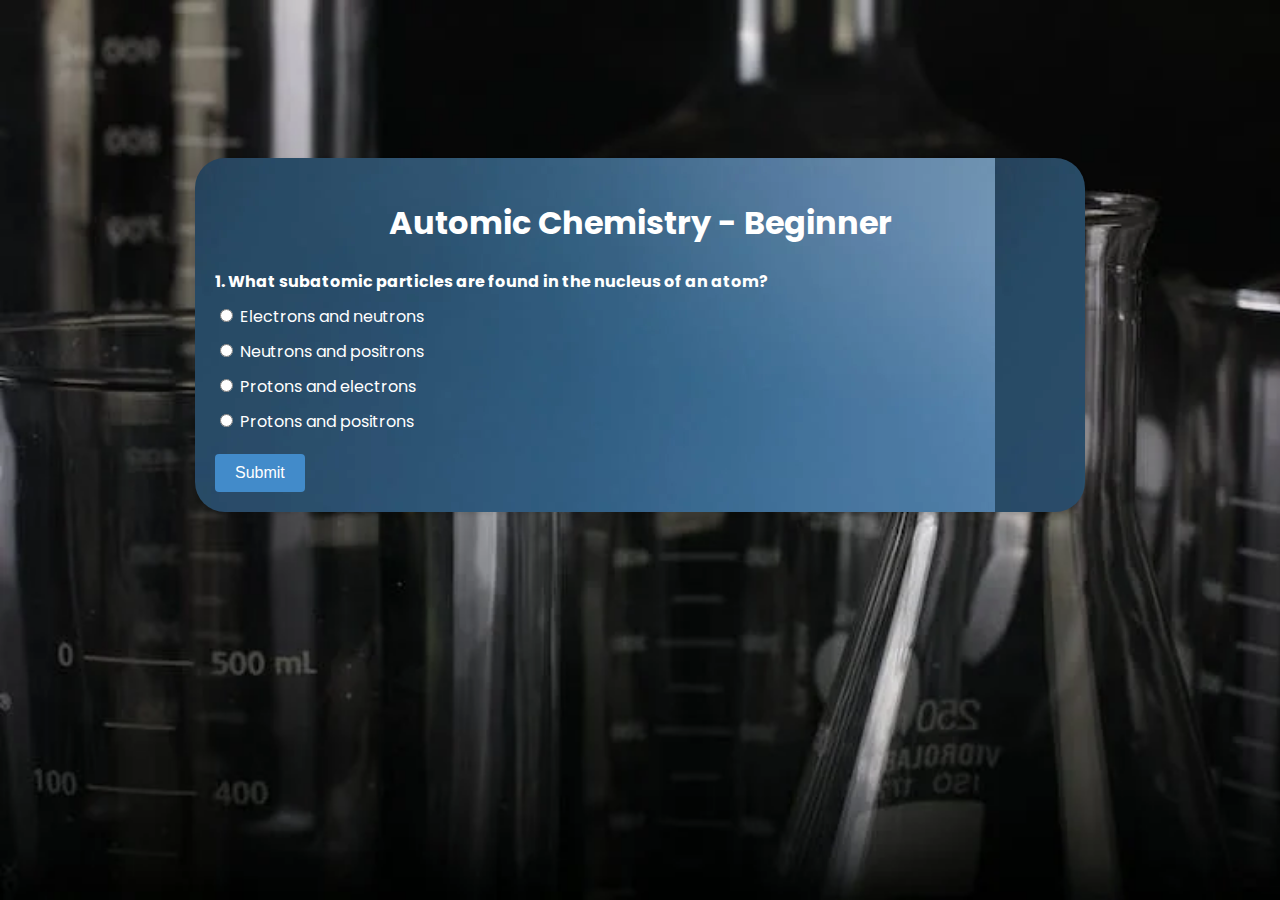
<file: automic_chemistry1.html>
<!DOCTYPE html>
<html>
<head>
  <title>Automic Chemistry Beginner</title>
  <style>
    @import url('https://fonts.googleapis.com/css2?family=Poppins:wght@400;500;700&display=swap');

    body {
      font-family: 'Poppins', sans-serif;
      display: flex;
      justify-content: center;
      background-repeat: no-repeat;
      background-size:cover;
      background-attachment: fixed;
    }

    .container {
      width: 850px;
      padding: 20px;
      margin-top: 150px;
      background-color: #fff;
      box-shadow: 0 2px 4px rgba(0, 0, 0, 0.1);
      border-radius: 30px;
      color: #ffffff;
    }

    h1 {
      text-align: center;
    }

    .question {
      font-weight: bold;
      margin-bottom: 10px;
    }

    .options {
       margin-bottom: 20px;
    }

    .option {
        display: block;
        margin-bottom: 10px;
    }

    .button {
        display: inline-block;
        padding: 10px 20px;
        background-color: #428bca;
        color: #fff;
        border: none;
        cursor: pointer;
        font-size: 16px;
        border-radius: 4px;
        transition: background-color 0.3s;
        margin-right: 10px;
    }

    .button:hover {
        background-color: #3071a9;
    }

    .result {
        text-align: center;
        margin-top: 20px;
        font-weight: bold;
    }

    .hide{
        display: none;
    } 
  </style>
</head>
<body style="background-image: url(quizbg.jpeg);">
  <div class="container" style="background-image: url(bgche.jpeg);">
    <h1>Automic Chemistry - Beginner</h1>
    <div id="physics"></div>
    <div id="result" class="result"></div>
    <button id="submit" class="button">Submit</button>
    <button id="retry" class="button hide">Retry</button>
    <button id="showAnswer" class="button hide">Show Answer</button>
  </div>
  <script>
    const quizData = [
    {
      question: ' 1. What subatomic particles are found in the nucleus of an atom? ' ,
      options:  [ ' Protons and electrons'  , ' Electrons and neutrons ', ' Protons and positrons ', ' Neutrons and positrons ' ] ,
      answer:  ' Electrons and neutrons ' ,
    },

{
      question:  ' 2. What is the charge of a proton? ',
      options:  [ ' Positive ' ,  ' Negative ' ,  ' Neutral ' ,  ' Neutral ' ] ,
      answer: ' Positive ',
    } ,

{
      question:  ' 3. Which subatomic particle has a mass of approximately 1 atomic mass unit (amu)? ' ,
      options:  [ ' Proton ' ,  ' Electron ' ,  ' Neutron ' ,  ' Positron ' ],
      answer:  ' Proton ' ,
    } ,

{
      question:  ' 4. Where are electrons located in an atom? ' ,
      options:  [ ' Nucleus ' , ' Electron cloud or shell ' ,  ' Proton orbit ' , ' Neutron region ' ] ,
      answer:  ' Electron cloud or shell ' ,
    } ,

{
      question:  ' 5. What is the charge of an electron? ' ,
      options:  [ ' Positive ' , ' Negative ' , ' Neutral ' , ' Variable ' ] ,
      answer:  ' Negative ' ,
    } ,

{
      question:  ' 6. The atomic number of an element is equal to the number of: ' ,
      options:  [ ' Protons ' ,  ' Electrons ' ,  ' Neutrons ' , ' Protons and neutrons combined ' ] ,
      answer:  ' Protons ' ,
    } ,

{
      question:  ' 7. What is the mass number of an atom? ' ,
      options:  [ ' Number of protons ' ,  ' Number of electrons ' ,  ' Sum of protons and neutrons ' , ' Difference between protons and electrons ' ] ,
      answer:  ' Sum of protons and neutrons ' ,
    } ,

{
      question:  ' 8. Isotopes of an element have the same number of: ' ,
      options:  [ ' Protons ' ,  ' Electrons ' ,  ' Neutrons ' , ' Both a and b ' ] ,
      answer:  'Protons ' ,
    } ,

{
      question:  ' 9. What is the maximum number of electrons in the first energy level (shell) of an atom? ' ,
      options:  [ ' 2 ' ,  ' 8 ' ,  ' 18 ' , ' 32 ' ] ,
      answer:  ' 2 ' ,
    } ,

{
      question:  ' 10. The chemical behavior of an atom is determined primarily by the: ' ,
      options:  [ ' Protons ' ,  ' Electrons ' ,  ' Neutrons ' , ' Nucleons ' ] ,
      answer:  ' Electrons ' ,
    } ,

    /*
    {
      question: '',
      options: ['', '', '', ''],
      answer: '',
    },*/
    
];

const quizContainer = document.getElementById('physics');
const resultContainer = document.getElementById('result');
const submitButton = document.getElementById('submit');
const retryButton = document.getElementById('retry');
const showAnswerButton = document.getElementById('showAnswer');

let currentQuestion = 0;
let score = 0;
let incorrectAnswers = [];

function shuffleArray(array) {
  for (let i = array.length - 1; i > 0; i--) {
    const j = Math.floor(Math.random() * (i + 1));
    [array[i], array[j]] = [array[j], array[i]];
  }
}

function displayQuestion() {
  const questionData = quizData[currentQuestion];

  const questionElement = document.createElement('div');
  questionElement.className = 'question';
  questionElement.innerHTML = questionData.question;

  const optionsElement = document.createElement('div');
  optionsElement.className = 'options';

  const shuffledOptions = [...questionData.options];
  shuffleArray(shuffledOptions);

  for (let i = 0; i < shuffledOptions.length; i++) {
    const option = document.createElement('label');
    option.className = 'option';

    const radio = document.createElement('input');
    radio.type = 'radio';
    radio.name = 'quiz';
    radio.value = shuffledOptions[i];

    const optionText = document.createTextNode(shuffledOptions[i]);

    option.appendChild(radio);
    option.appendChild(optionText);
    optionsElement.appendChild(option);
  }

  quizContainer.innerHTML = '';
  quizContainer.appendChild(questionElement);
  quizContainer.appendChild(optionsElement);
}

function checkAnswer() {
  const selectedOption = document.querySelector('input[name="quiz"]:checked');
  if (selectedOption) {
    const answer = selectedOption.value;
    if (answer === quizData[currentQuestion].answer) {
      score++;
    } else {
      incorrectAnswers.push({
        question: quizData[currentQuestion].question,
        incorrectAnswer: answer,
        correctAnswer: quizData[currentQuestion].answer,
      });
    }
    currentQuestion++;
    selectedOption.checked = false;
    if (currentQuestion < quizData.length) {
      displayQuestion();
    } else {
      displayResult();
    }
  }
}

function displayResult() {
  quizContainer.style.display = 'none';
  submitButton.style.display = 'none';
  retryButton.style.display = 'inline-block';
  showAnswerButton.style.display = 'inline-block';
  resultContainer.innerHTML = `You scored ${score} out of ${quizData.length}!`;
}

function retryQuiz() {
  currentQuestion = 0;
  score = 0;
  incorrectAnswers = [];
  quizContainer.style.display = 'block';
  submitButton.style.display = 'inline-block';
  retryButton.style.display = 'none';
  showAnswerButton.style.display = 'none';
  resultContainer.innerHTML = '';
  displayQuestion();
}

function showAnswer() {
  quizContainer.style.display = 'none';
  submitButton.style.display = 'none';
  retryButton.style.display = 'inline-block';
  showAnswerButton.style.display = 'none';

  let incorrectAnswersHtml = '';
  for (let i = 0; i < incorrectAnswers.length; i++) {
    incorrectAnswersHtml += `
      <p>
        <strong>Question:</strong> ${incorrectAnswers[i].question}<br>
        <strong>Your Answer:</strong> ${incorrectAnswers[i].incorrectAnswer}<br>
        <strong>Correct Answer:</strong> ${incorrectAnswers[i].correctAnswer}
      </p>
    `;
  }

  resultContainer.innerHTML = `
    <p>You scored ${score} out of ${quizData.length}!</p>
    <p>Incorrect Answers:</p>
    ${incorrectAnswersHtml}
  `;
}

submitButton.addEventListener('click', checkAnswer);
retryButton.addEventListener('click', retryQuiz);
showAnswerButton.addEventListener('click', showAnswer);

displayQuestion();
  </script>
</body>
</html>
</file>
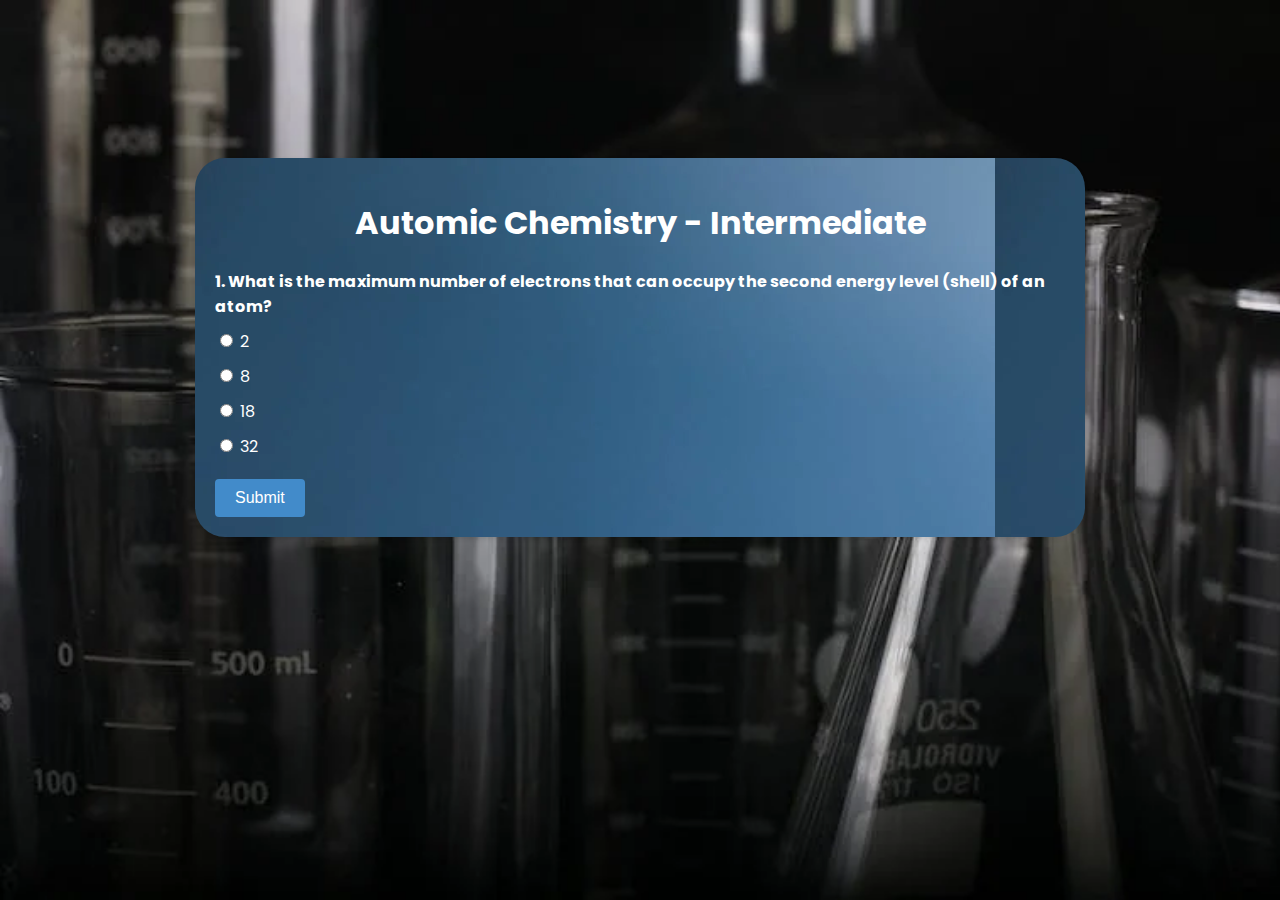
<file: automic_chemistry2.html>
<!DOCTYPE html>
<html>
<head>
  <title>Automic Chemistry Intermediate</title>
  <style>
    @import url('https://fonts.googleapis.com/css2?family=Poppins:wght@400;500;700&display=swap');

    body {
      font-family: 'Poppins', sans-serif;
      display: flex;
      justify-content: center;
      background-repeat: no-repeat;
      background-size:cover;
      background-attachment: fixed;
    }

    .container {
      width: 850px;
      padding: 20px;
      margin-top: 150px;
      background-color: #fff;
      box-shadow: 0 2px 4px rgba(0, 0, 0, 0.1);
      border-radius: 30px;
      color: #ffffff;
    }

    h1 {
      text-align: center;
    }

    .question {
      font-weight: bold;
      margin-bottom: 10px;
    }

    .options {
       margin-bottom: 20px;
    }

    .option {
        display: block;
        margin-bottom: 10px;
    }

    .button {
        display: inline-block;
        padding: 10px 20px;
        background-color: #428bca;
        color: #fff;
        border: none;
        cursor: pointer;
        font-size: 16px;
        border-radius: 4px;
        transition: background-color 0.3s;
        margin-right: 10px;
    }

    .button:hover {
        background-color: #3071a9;
    }

    .result {
        text-align: center;
        margin-top: 20px;
        font-weight: bold;
    }

    .hide{
        display: none;
    } 
  </style>
</head>
<body style="background-image: url(quizbg.jpeg);">
  <div class="container" style="background-image: url(bgche.jpeg);">
    <h1>Automic Chemistry - Intermediate</h1>
    <div id="physics"></div>
    <div id="result" class="result"></div>
    <button id="submit" class="button">Submit</button>
    <button id="retry" class="button hide">Retry</button>
    <button id="showAnswer" class="button hide">Show Answer</button>
  </div>
  <script>
    const quizData = [
    {
      question:  ' 1. What is the maximum number of electrons that can occupy the second energy level (shell) of an atom? ' ,
      options:  [ ' 2 ' ,  ' 8 ' ,  ' 18 ' , ' 32 ' ] ,
      answer:  ' 8 ' ,
    } ,

{
      question:  ' 2. What is the term for atoms of the same element with a different number of neutrons? ' ,
      options:  [ ' Isomers ' ,  ' Isotopes ' ,  ' Allotropes ' , ' Isotones ' ] ,
      answer:  ' Isotopes ' ,
    } ,

{
      question:  ' 3. Which of the following elements has the highest electronegativity? ' ,
      options:  [ ' Sodium (Na) ' ,  ' Fluorine (F) ' ,  ' Carbon (C) ' , ' Aluminum (Al) ' ] ,
      answer:  ' Fluorine (F) ' ,
    } ,

{
      question:  ' 4. What is the purpose of the Pauli Exclusion Principle? ' ,
      options:  [ ' Defines the energy levels of electrons ' ,  ' Describes the behavior of electrons in a magnetic field ' ,  ' States that no two electrons in an atom can have the same set of quantum numbers ' , ' Explains the emission of photons during electron transitions ' ] ,
      answer:  ' States that no two electrons in an atom can have the same set of quantum numbers ' ,
    } ,

{
      question:  ' 5. What is the relationship between wavelength and frequency in electromagnetic waves? ' ,
      options:  [ ' Inversely proportional ' ,  ' Directly proportional ' ,  ' No relationship ' , ' Exponential relationship ' ] ,
      answer:  ' Inversely proportional ' ,
    } ,

{
      question:  ' 6. Which subatomic particle is responsible for the chemical properties of an element? ' ,
      options:  [ ' Proton ' ,  ' Electron ' ,  ' Neutron ' , ' Positron ' ] ,
      answer:  ' Electron ' ,
    } ,

{
      question:  ' 7.  What is the quantum number that describes the orientation of an orbital in space? ' ,
      options:  [ ' Principal quantum number (n) ' ,  ' Azimuthal quantum number (l) ' ,  ' Magnetic quantum number (ml) ' , ' Spin quantum number (ms) ' ] ,
      answer:  ' Magnetic quantum number (ml) ' ,
    } ,

{
      question:  ' 8. Which element has the electron configuration 1s² 2s² 2p⁶ 3s² 3p⁶ 4s¹ ' ,
      options:  [ ' Carbon (C) ' ,  ' Oxygen (O) ' ,  ' Sodium (Na) ' , ' Chlorine (Cl) ' ] ,
      answer:  ' Sodium (Na) ' ,
    } ,

{
      question:  ' 9. What is the term for the energy required to remove an electron from an atom in its gaseous state? ' ,
      options:  [ ' Ionization energy ' ,  ' Electron affinity ' ,  ' Electronegativity ' , ' Atomic radius ' ] ,
      answer:  ' Ionization energy ' ,
    } ,

{
      question:  ' 10. In the periodic table, elements in the same group have: ' ,
      options:  [ ' Similar atomic masses ' ,  ' Similar chemical properties ' ,  ' The same number of protons ' , ' The same number of neutrons ' ] ,
      answer:  ' Similar chemical properties ' ,
    } ,

    /*
    {
      question: '',
      options: ['', '', '', ''],
      answer: '',
    },*/
    
];

const quizContainer = document.getElementById('physics');
const resultContainer = document.getElementById('result');
const submitButton = document.getElementById('submit');
const retryButton = document.getElementById('retry');
const showAnswerButton = document.getElementById('showAnswer');

let currentQuestion = 0;
let score = 0;
let incorrectAnswers = [];

function shuffleArray(array) {
  for (let i = array.length - 1; i > 0; i--) {
    const j = Math.floor(Math.random() * (i + 1));
    [array[i], array[j]] = [array[j], array[i]];
  }
}

function displayQuestion() {
  const questionData = quizData[currentQuestion];

  const questionElement = document.createElement('div');
  questionElement.className = 'question';
  questionElement.innerHTML = questionData.question;

  const optionsElement = document.createElement('div');
  optionsElement.className = 'options';

  const shuffledOptions = [...questionData.options];
  shuffleArray(shuffledOptions);

  for (let i = 0; i < shuffledOptions.length; i++) {
    const option = document.createElement('label');
    option.className = 'option';

    const radio = document.createElement('input');
    radio.type = 'radio';
    radio.name = 'quiz';
    radio.value = shuffledOptions[i];

    const optionText = document.createTextNode(shuffledOptions[i]);

    option.appendChild(radio);
    option.appendChild(optionText);
    optionsElement.appendChild(option);
  }

  quizContainer.innerHTML = '';
  quizContainer.appendChild(questionElement);
  quizContainer.appendChild(optionsElement);
}

function checkAnswer() {
  const selectedOption = document.querySelector('input[name="quiz"]:checked');
  if (selectedOption) {
    const answer = selectedOption.value;
    if (answer === quizData[currentQuestion].answer) {
      score++;
    } else {
      incorrectAnswers.push({
        question: quizData[currentQuestion].question,
        incorrectAnswer: answer,
        correctAnswer: quizData[currentQuestion].answer,
      });
    }
    currentQuestion++;
    selectedOption.checked = false;
    if (currentQuestion < quizData.length) {
      displayQuestion();
    } else {
      displayResult();
    }
  }
}

function displayResult() {
  quizContainer.style.display = 'none';
  submitButton.style.display = 'none';
  retryButton.style.display = 'inline-block';
  showAnswerButton.style.display = 'inline-block';
  resultContainer.innerHTML = `You scored ${score} out of ${quizData.length}!`;
}

function retryQuiz() {
  currentQuestion = 0;
  score = 0;
  incorrectAnswers = [];
  quizContainer.style.display = 'block';
  submitButton.style.display = 'inline-block';
  retryButton.style.display = 'none';
  showAnswerButton.style.display = 'none';
  resultContainer.innerHTML = '';
  displayQuestion();
}

function showAnswer() {
  quizContainer.style.display = 'none';
  submitButton.style.display = 'none';
  retryButton.style.display = 'inline-block';
  showAnswerButton.style.display = 'none';

  let incorrectAnswersHtml = '';
  for (let i = 0; i < incorrectAnswers.length; i++) {
    incorrectAnswersHtml += `
      <p>
        <strong>Question:</strong> ${incorrectAnswers[i].question}<br>
        <strong>Your Answer:</strong> ${incorrectAnswers[i].incorrectAnswer}<br>
        <strong>Correct Answer:</strong> ${incorrectAnswers[i].correctAnswer}
      </p>
    `;
  }

  resultContainer.innerHTML = `
    <p>You scored ${score} out of ${quizData.length}!</p>
    <p>Incorrect Answers:</p>
    ${incorrectAnswersHtml}
  `;
}

submitButton.addEventListener('click', checkAnswer);
retryButton.addEventListener('click', retryQuiz);
showAnswerButton.addEventListener('click', showAnswer);

displayQuestion();
  </script>
</body>
</html>
</file>
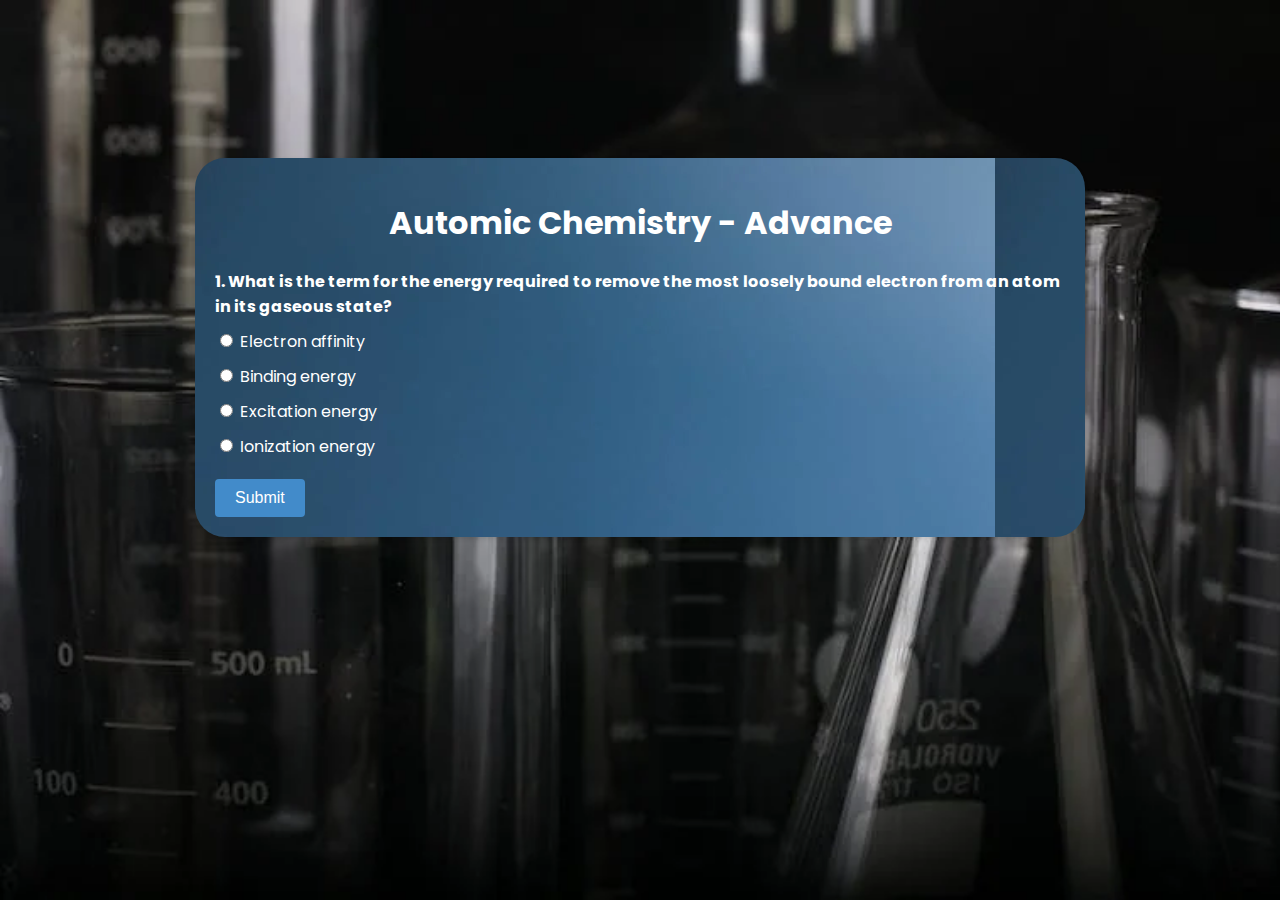
<file: automic_chemistry3.html>
<!DOCTYPE html>
<html>
<head>
  <title>Automic Chemistry Advance</title>
  <style>
    @import url('https://fonts.googleapis.com/css2?family=Poppins:wght@400;500;700&display=swap');

    body {
      font-family: 'Poppins', sans-serif;
      display: flex;
      justify-content: center;
      background-repeat: no-repeat;
      background-size:cover;
      background-attachment: fixed;
    }

    .container {
      width: 850px;
      padding: 20px;
      margin-top: 150px;
      background-color: #fff;
      box-shadow: 0 2px 4px rgba(0, 0, 0, 0.1);
      border-radius: 30px;
      color: #ffffff;
    }

    h1 {
      text-align: center;
    }

    .question {
      font-weight: bold;
      margin-bottom: 10px;
    }

    .options {
       margin-bottom: 20px;
    }

    .option {
        display: block;
        margin-bottom: 10px;
    }

    .button {
        display: inline-block;
        padding: 10px 20px;
        background-color: #428bca;
        color: #fff;
        border: none;
        cursor: pointer;
        font-size: 16px;
        border-radius: 4px;
        transition: background-color 0.3s;
        margin-right: 10px;
    }

    .button:hover {
        background-color: #3071a9;
    }

    .result {
        text-align: center;
        margin-top: 20px;
        font-weight: bold;
    }

    .hide{
        display: none;
    } 
  </style>
</head>
<body style="background-image: url(quizbg.jpeg);">
  <div class="container" style="background-image: url(bgche.jpeg);">
    <h1>Automic Chemistry - Advance</h1>
    <div id="physics"></div>
    <div id="result" class="result"></div>
    <button id="submit" class="button">Submit</button>
    <button id="retry" class="button hide">Retry</button>
    <button id="showAnswer" class="button hide">Show Answer</button>
  </div>
  <script>
    const quizData = [
    {
      question:  ' 1. What is the term for the energy required to remove the most loosely bound electron from an atom in its gaseous state? ' ,
      options:  [ ' Ionization energy ' ,  ' Excitation energy ' ,  ' Electron affinity ' , ' Binding energy ' ] ,
      answer:  ' Ionization energy ' ,
    },

{
      question:  ' 2. Which of the following elements has the highest first ionization energy? ' ,
      options:  [ ' Lithium (Li) ' ,  ' Beryllium (Be) ' ,  ' Boron (B) ' , ' Carbon (C) ' ] ,
      answer:  ' Boron (B) ' ,
    },

{
      question:  ' 3. What does the term "effective nuclear charge" refer to in atomic structure? ' ,
      options:  [ ' The actual charge of the nucleus ' ,  ' The charge experienced by an electron in a many-electron atom ' ,  ' The charge of an isolated proton ' , ' The charge of an electron ' ] ,
      answer:  ' The charge of an isolated proton ' ,
    },

{
      question:  ' 4. Which quantum number is responsible for the shape of an atomic orbital? ' ,
      options:  [ ' Principal quantum number (n) ' ,  ' Azimuthal quantum number (l) ' ,  ' Magnetic quantum number (ml) ' , ' Spin quantum number (ms) ' ] ,
      answer:  ' Azimuthal quantum number (l) ' ,
    },

{
      question:  ' 5. What is the Hunds rule in electron configuration? ', 
      options:  [ ' Electrons fill orbitals of lower energy before moving to higher energy orbitals ' ,  ' Electrons in the same orbital must have opposite spins ' ,  ' Electrons spread out in subshells before pairing up ' , ' Electrons must occupy the same orbital before moving to the next one ' ] ,
      answer:  ' Electrons spread out in subshells before pairing up ' ,
    },

{
      question:  ' 6. Which element has the electron configuration 1s² 2s² 2p⁶ 3s² 3p⁶ 4s² 3d¹⁰ 4p⁶ 5s¹? ' ,
      options:  [ 'Potassium (K)  ' ,  ' Calcium (Ca) ' ,  ' Scandium (Sc) ' , ' Titanium (Ti) ' ] ,
      answer:  ' Calcium (Ca) ' ,
    },

{
      question:  ' 7.  What is the term for the phenomenon where two or more atomic orbitals combine to form new orbitals during the overlap of atomic orbitals? ' ,
      options:  [ ' Electron affinity ' ,  ' Hybridization ' ,  ' Ionization ' , ' Excitation ' ] ,
      answer:  ' Hybridization ' ,
    },

{
      question:  ' 8. Which of the following elements has the highest electron affinity? ' ,
      options:  [ ' Chlorine (Cl) ' ,  ' Oxygen (O) ' ,  ' Fluorine (F) ' , ' Bromine (Br) ' ] ,
      answer:  ' Fluorine (F) ' ,
    },

{
      question:  ' 9. What is the term for the energy released when an electron is added to an atom in its gaseous state? ' ,
      options:  [ ' Electronegativity ' ,  ' Ionization energy ' ,  ' Atomic radius ' , ' Electron affinity ' ] ,
      answer:  ' Electron affinity ' ,
    },

{
      question:  ' 10. Which quantum number is associated with the spin of an electron? ' ,
      options:  [ ' Principal quantum number (n) ' ,  ' Azimuthal quantum number (l) ' ,  ' Magnetic quantum number (ml) ' , ' Spin quantum number (ms) ' ] ,
      answer:  ' Spin quantum number (ms) ' ,
    },

    /*
    {
      question: '',
      options: ['', '', '', ''],
      answer: '',
    },*/
    
];

const quizContainer = document.getElementById('physics');
const resultContainer = document.getElementById('result');
const submitButton = document.getElementById('submit');
const retryButton = document.getElementById('retry');
const showAnswerButton = document.getElementById('showAnswer');

let currentQuestion = 0;
let score = 0;
let incorrectAnswers = [];

function shuffleArray(array) {
  for (let i = array.length - 1; i > 0; i--) {
    const j = Math.floor(Math.random() * (i + 1));
    [array[i], array[j]] = [array[j], array[i]];
  }
}

function displayQuestion() {
  const questionData = quizData[currentQuestion];

  const questionElement = document.createElement('div');
  questionElement.className = 'question';
  questionElement.innerHTML = questionData.question;

  const optionsElement = document.createElement('div');
  optionsElement.className = 'options';

  const shuffledOptions = [...questionData.options];
  shuffleArray(shuffledOptions);

  for (let i = 0; i < shuffledOptions.length; i++) {
    const option = document.createElement('label');
    option.className = 'option';

    const radio = document.createElement('input');
    radio.type = 'radio';
    radio.name = 'quiz';
    radio.value = shuffledOptions[i];

    const optionText = document.createTextNode(shuffledOptions[i]);

    option.appendChild(radio);
    option.appendChild(optionText);
    optionsElement.appendChild(option);
  }

  quizContainer.innerHTML = '';
  quizContainer.appendChild(questionElement);
  quizContainer.appendChild(optionsElement);
}

function checkAnswer() {
  const selectedOption = document.querySelector('input[name="quiz"]:checked');
  if (selectedOption) {
    const answer = selectedOption.value;
    if (answer === quizData[currentQuestion].answer) {
      score++;
    } else {
      incorrectAnswers.push({
        question: quizData[currentQuestion].question,
        incorrectAnswer: answer,
        correctAnswer: quizData[currentQuestion].answer,
      });
    }
    currentQuestion++;
    selectedOption.checked = false;
    if (currentQuestion < quizData.length) {
      displayQuestion();
    } else {
      displayResult();
    }
  }
}

function displayResult() {
  quizContainer.style.display = 'none';
  submitButton.style.display = 'none';
  retryButton.style.display = 'inline-block';
  showAnswerButton.style.display = 'inline-block';
  resultContainer.innerHTML = `You scored ${score} out of ${quizData.length}!`;
}

function retryQuiz() {
  currentQuestion = 0;
  score = 0;
  incorrectAnswers = [];
  quizContainer.style.display = 'block';
  submitButton.style.display = 'inline-block';
  retryButton.style.display = 'none';
  showAnswerButton.style.display = 'none';
  resultContainer.innerHTML = '';
  displayQuestion();
}

function showAnswer() {
  quizContainer.style.display = 'none';
  submitButton.style.display = 'none';
  retryButton.style.display = 'inline-block';
  showAnswerButton.style.display = 'none';

  let incorrectAnswersHtml = '';
  for (let i = 0; i < incorrectAnswers.length; i++) {
    incorrectAnswersHtml += `
      <p>
        <strong>Question:</strong> ${incorrectAnswers[i].question}<br>
        <strong>Your Answer:</strong> ${incorrectAnswers[i].incorrectAnswer}<br>
        <strong>Correct Answer:</strong> ${incorrectAnswers[i].correctAnswer}
      </p>
    `;
  }

  resultContainer.innerHTML = `
    <p>You scored ${score} out of ${quizData.length}!</p>
    <p>Incorrect Answers:</p>
    ${incorrectAnswersHtml}
  `;
}

submitButton.addEventListener('click', checkAnswer);
retryButton.addEventListener('click', retryQuiz);
showAnswerButton.addEventListener('click', showAnswer);

displayQuestion();
  </script>
</body>
</html>
</file>
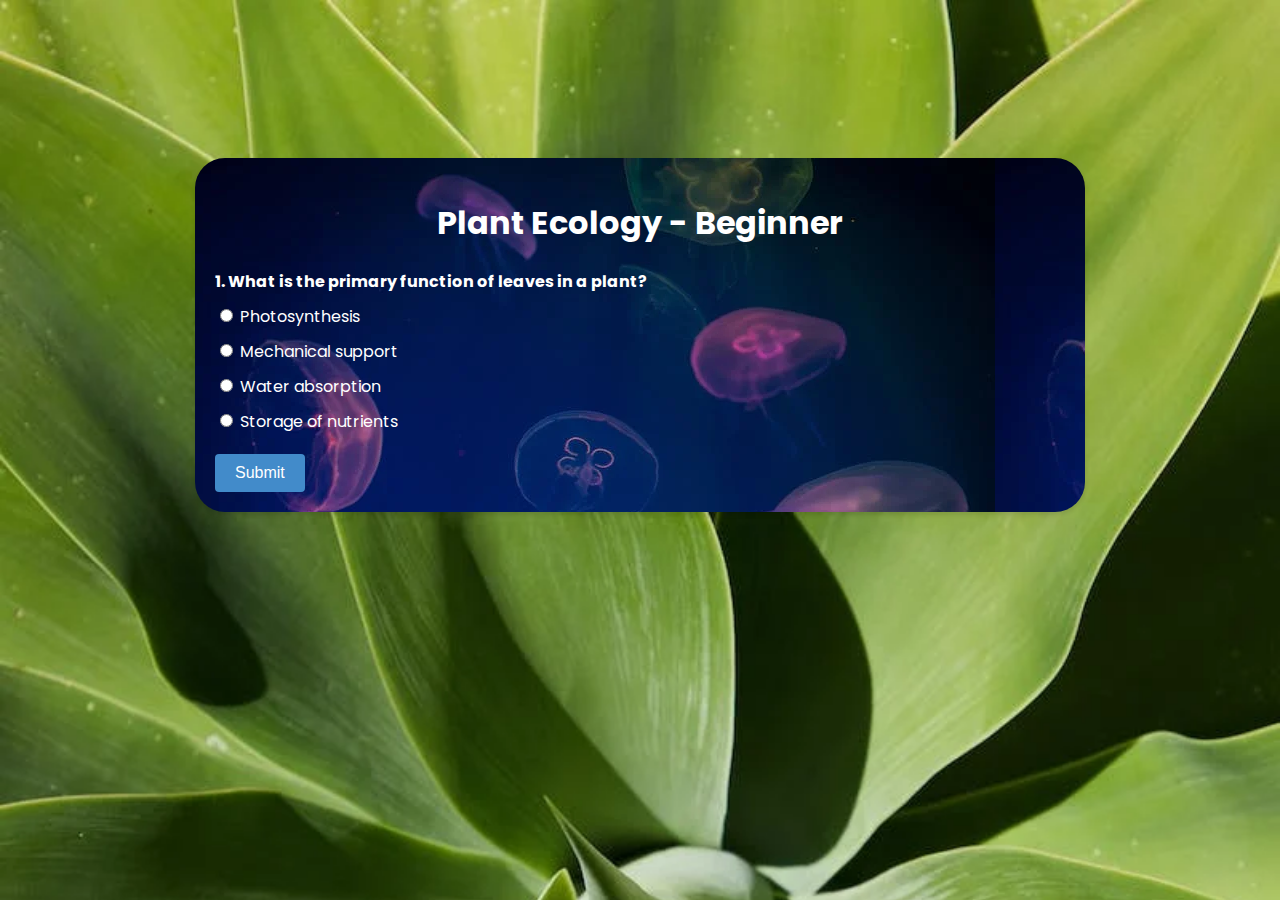
<file: plantecology1.html>
<!DOCTYPE html>
<html>
<head>
  <title> Biology Beginner</title>
  <style>
    @import url('https://fonts.googleapis.com/css2?family=Poppins:wght@400;500;700&display=swap');

    body {
      font-family: 'Poppins', sans-serif;
      display: flex;
      justify-content: center;
      background-repeat: no-repeat;
      background-size:cover;
      background-attachment: fixed;
    }

    .container {
      width: 850px;
      padding: 20px;
      margin-top: 150px;
      background-color: #fff;
      box-shadow: 0 3px 4px rgba(0, 0, 0, 0.1);
      border-radius: 30px;
      color: #fff;
    }

    h1 {
      text-align: center;
    }

    .question {
      font-weight: bold;
      margin-bottom: 10px;
    }

    .options {
       margin-bottom: 20px;
    }

    .option {
        display: block;
        margin-bottom: 10px;
    }

    .button {
        display: inline-block;
        padding: 10px 20px;
        background-color: #428bca;
        color: #fff;
        border: none;
        cursor: pointer;
        font-size: 16px;
        border-radius: 4px;
        transition: background-color 0.3s;
        margin-right: 10px;
    }

    .button:hover {
        background-color: #3071a9;
    }

    .result {
        text-align: center;
        margin-top: 20px;
        font-weight: bold;
    }

    .hide{
        display: none;
    } 
  </style>
</head>
<body style="background-image: url(biobg.jpeg);">
  <div class="container" style="background-image: url(bioq.jpeg)">
    <h1>Plant Ecology - Beginner</h1>
    <div id="physics"></div>
    <div id="result" class="result"></div>
    <button id="submit" class="button">Submit</button>
    <button id="retry" class="button hide">Retry</button>
    <button id="showAnswer" class="button hide">Show Answer</button>
  </div>
  <script>
    const quizData = [
    {
      question: '1. What is the primary function of leaves in a plant?',
      options: [ ' Photosynthesis ' , ' Water absorption ' , ' Mechanical support ' , ' Storage of nutrients ' ],
      answer: ' Photosynthesis ',
 } ,
{
      question: '2.  In which layer of the rainforest do you find the majority of the plant diversity? ',
      options: [ '  Canopy ' , ' Understory ', ' Forest floor ', ' Emergent layer '],
      answer: ' Understory ',
    },
 {
      question: '3. What is the term for the process by which plants lose water through small pores in their leaves?',
      options: ['Transpiration', ' Respiration', ' Photosynthesis', ' Absorption'],
      answer: ' Transpiration ',
    } ,
{
      question: '4. Which type of symbiotic relationship involves one organism benefiting while the other is neither harmed nor benefited? ',
      options: [' Mutualism ', ' Commensalism ', ' Parasitism ', ' Competition '],
      answer: ' Commensalism ',
    } ,

{
      question: '5.What is the term for the specialized reproductive structure of flowering plants that contains seeds? ',
      options: ['Cone ', 'Flower ', 'Fruit ', ' Spore '],
      answer: ' Fruit ',
    } ,

{
      question: '6. Which factor is essential for the process of nitrogen fixation in plants? ',
      options: [' Sunlight ', 'Nitrogen-fixing bacteria ','Carbon dioxide ', 'oxygen'],
      answer: 'Nitrogen-fixing bacteria ',
    } ,

{
      question: ' 7. What is the main purpose of the root system in plants? ',
      options: ['Photosynthesis ', 'Water and nutrient absorption ', ' Reproduction ', 'Support and structure '],
     answer: 'Water and nutrient absorption ',
    } ,

{
      question:' 8. In which biome would you find permafrost, characterized by permanently frozen soil? ', 
      options: ['Tundra ',  'Desert ', 'Rainforest ', 'Grassland '],
      answer: ' Grassland ' ,
},

{ 
      question: ' 9. What is the term for the process by which plants respond to the length of day and night to initiate flowering?',
      options: [' Photosynthesis', ' Transpiration', ' Photoperiodism', ' Germination'],
      answer: ' Photoperiodism ',
    } ,

{
      question:'10. Which of the following is a mutualistic relationship between a fungus and a plant root? ',
      options: [' Commensalism ', ' Mycorrhizae ', ' Parasitism ', ' Saprophytism '],
      answer: ' Mycorrhizae ',
    } ,

    /*
    {
      question: '',
      options: ['', '', '', ''],
      answer: '',
    },*/
    
];

const quizContainer = document.getElementById('physics');
const resultContainer = document.getElementById('result');
const submitButton = document.getElementById('submit');
const retryButton = document.getElementById('retry');
const showAnswerButton = document.getElementById('showAnswer');

let currentQuestion = 0;
let score = 0;
let incorrectAnswers = [];

function shuffleArray(array) {
  for (let i = array.length - 1; i > 0; i--) {
    const j = Math.floor(Math.random() * (i + 1));
    [array[i], array[j]] = [array[j], array[i]];
  }
}

function displayQuestion() {
  const questionData = quizData[currentQuestion];

  const questionElement = document.createElement('div');
  questionElement.className = 'question';
  questionElement.innerHTML = questionData.question;

  const optionsElement = document.createElement('div');
  optionsElement.className = 'options';

  const shuffledOptions = [...questionData.options];
  shuffleArray(shuffledOptions);

  for (let i = 0; i < shuffledOptions.length; i++) {
    const option = document.createElement('label');
    option.className = 'option';

    const radio = document.createElement('input');
    radio.type = 'radio';
    radio.name = 'quiz';
    radio.value = shuffledOptions[i];

    const optionText = document.createTextNode(shuffledOptions[i]);

    option.appendChild(radio);
    option.appendChild(optionText);
    optionsElement.appendChild(option);
  }

  quizContainer.innerHTML = '';
  quizContainer.appendChild(questionElement);
  quizContainer.appendChild(optionsElement);
}

function checkAnswer() {
  const selectedOption = document.querySelector('input[name="quiz"]:checked');
  if (selectedOption) {
    const answer = selectedOption.value;
    if (answer === quizData[currentQuestion].answer) {
      score++;
    } else {
      incorrectAnswers.push({
        question: quizData[currentQuestion].question,
        incorrectAnswer: answer,
        correctAnswer: quizData[currentQuestion].answer,
      });
    }
    currentQuestion++;
    selectedOption.checked = false;
    if (currentQuestion < quizData.length) {
      displayQuestion();
    } else {
      displayResult();
    }
  }
}

function displayResult() {
  quizContainer.style.display = 'none';
  submitButton.style.display = 'none';
  retryButton.style.display = 'inline-block';
  showAnswerButton.style.display = 'inline-block';
  resultContainer.innerHTML = `You scored ${score} out of ${quizData.length}!`;
}

function retryQuiz() {
  currentQuestion = 0;
  score = 0;
  incorrectAnswers = [];
  quizContainer.style.display = 'block';
  submitButton.style.display = 'inline-block';
  retryButton.style.display = 'none';
  showAnswerButton.style.display = 'none';
  resultContainer.innerHTML = '';
  displayQuestion();
}

function showAnswer() {
  quizContainer.style.display = 'none';
  submitButton.style.display = 'none';
  retryButton.style.display = 'inline-block';
  showAnswerButton.style.display = 'none';

  let incorrectAnswersHtml = '';
  for (let i = 0; i < incorrectAnswers.length; i++) {
    incorrectAnswersHtml += `
      <p>
        <strong>Question:</strong> ${incorrectAnswers[i].question}<br>
        <strong>Your Answer:</strong> ${incorrectAnswers[i].incorrectAnswer}<br>
        <strong>Correct Answer:</strong> ${incorrectAnswers[i].correctAnswer}
      </p>
    `;
  }

  resultContainer.innerHTML = `
    <p>You scored ${score} out of ${quizData.length}!</p>
    <p>Incorrect Answers:</p>
    ${incorrectAnswersHtml}
  `;
}

submitButton.addEventListener('click', checkAnswer);
retryButton.addEventListener('click', retryQuiz);
showAnswerButton.addEventListener('click', showAnswer);

displayQuestion();
  </script>
</body>
</html>
</file>
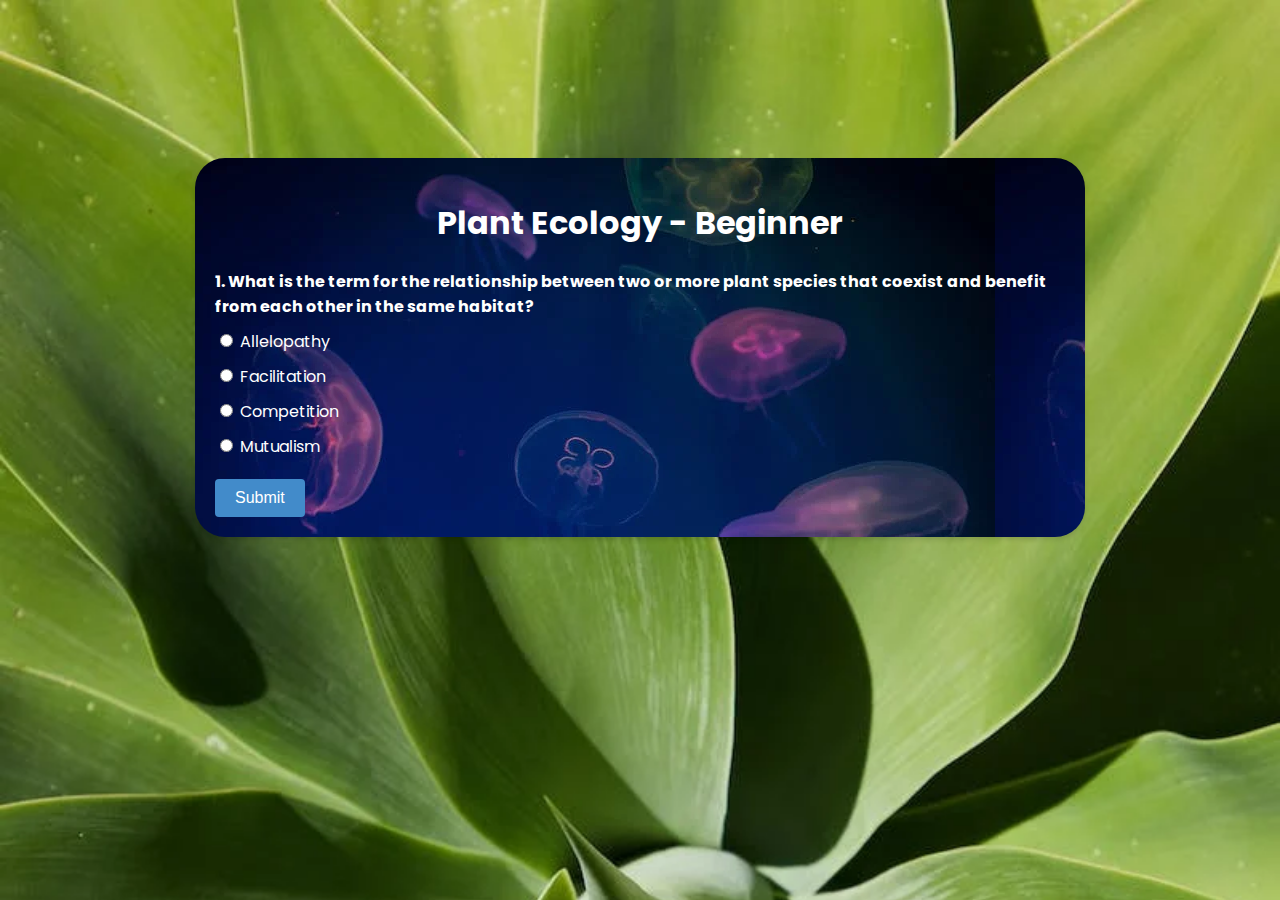
<file: plantecology2.html>
<!DOCTYPE html>
<html>
<head>
  <title>Plant ecology - Intermidiate</title>
  <style>
    @import url('https://fonts.googleapis.com/css2?family=Poppins:wght@400;500;700&display=swap');

    body {
      font-family: 'Poppins', sans-serif;
      display: flex;
      justify-content: center;
      background-repeat: no-repeat;
      background-size:cover;
      background-attachment: fixed;
    }

    .container {
      width: 850px;
      padding: 20px;
      margin-top: 150px;
      background-color: #fff;
      box-shadow: 0 3px 4px rgba(0, 0, 0, 0.1);
      border-radius: 30px;
      color: #fff;
    }

    h1 {
      text-align: center;
    }

    .question {
      font-weight: bold;
      margin-bottom: 10px;
    }

    .options {
       margin-bottom: 20px;
    }

    .option {
        display: block;
        margin-bottom: 10px;
    }

    .button {
        display: inline-block;
        padding: 10px 20px;
        background-color: #428bca;
        color: #fff;
        border: none;
        cursor: pointer;
        font-size: 16px;
        border-radius: 4px;
        transition: background-color 0.3s;
        margin-right: 10px;
    }

    .button:hover {
        background-color: #3071a9;
    }

    .result {
        text-align: center;
        margin-top: 20px;
        font-weight: bold;
    }

    .hide{
        display: none;
    } 
  </style>
</head>
<body style="background-image: url(biobg.jpeg);">
  <div class="container" style="background-image: url(bioq.jpeg)">
    <h1>Plant Ecology - Beginner</h1>
    <div id="physics"></div>
    <div id="result" class="result"></div>
    <button id="submit" class="button">Submit</button>
    <button id="retry" class="button hide">Retry</button>
    <button id="showAnswer" class="button hide">Show Answer</button>
  </div>
  <script>
    const quizData = [
        {
    question:  '1.  What is the term for the relationship between two or more plant species that coexist and benefit from each other in the same habitat? ' ,
      options:  [ ' Competition ' ,  ' Facilitation ' ,  ' Mutualism ' , ' Allelopathy ' ] ,
      answer:  ' Facilitation ' ,
    },
    {
question:  '2. Which environmental factor primarily determines the type of vegetation in a biome?  ' ,
      options:  [ ' Precipitation ' ,  ' Temperature ' ,  ' Soil fertility ' , ' Wind speed ' ] ,
      answer:  ' Precipitation ' ,
    },
{
question:  '3. What is the term for the loss of water vapor from plant leaves to the atmosphere?  ' ,
      options:  [ ' Transpiration ' ,  ' Evaporation ' ,  ' Absorption ' , ' Respiration ' ] ,
      answer:  ' Transpiration ' ,
    },
{
question:  '4. In ecological succession, what is the initial stage characterized by the colonization of barren land by pioneer species? ' ,
      options:  [ ' Climax stage ' ,  ' Primary succession ' ,  '  Secondary succession ' , ' Pioneer stage ' ] ,
      answer:  ' Pioneer stage ' ,
    },
{
question:  '5. What is the term for the process by which nitrogen is converted into ammonia or nitrate by soil bacteria?  ' ,
      options:  [ ' Nitrogen fixation  ' ,  ' Nitrification ' ,  ' Denitrification  ' , ' Ammonification ' ] ,
      answer:  ' Nitrification ' ,
    },
{
question:  '6 Which type of plant adaptation allows plants to survive in arid conditions by reducing water loss through specialized structures?.  ' ,
      options:  [ ' Xerophytes ' ,  ' Mesophytes ' ,  ' Hydrophytes  ' , ' Halophytes ' ] ,
      answer:  ' Xerophytes ' ,
    },
{
question:  '7. What is the role of mycorrhizal associations in plant ecology?  ' ,
      options:  [ ' Nitrogen fixation  ' ,  ' Water absorption  ' ,  ' Nutrient absorption ' , ' Carbon fixation ' ] ,
      answer:  ' Nutrient absorption ' ,
    },
{
question:  '8. What is the process by which plants convert light energy into chemical energy in the form of glucose? ' ,
      options:  [ ' Respiration  ' ,  ' Transpiration ' ,  ' Photosynthesis ' , ' Phototropism ' ] ,
      answer:  ' Photosynthesis ' ,
    },
{
question:  '9. Which biome is characterized by a layer of permafrost, limiting the depth of plant roots?  ' ,
      options:  [ ' Tundra ' ,  ' Taiga ' ,  ' Temperate forest ' , ' Savanna ' ] ,
      answer:  ' Tundra ' ,
    },
{
question:  '10 What is the term for the phenomenon where plants release volatile organic compounds to attract predators of herbivores feeding on them?.  ' ,
      options:  [ ' Allelopathy  ' ,  ' Mutualism ' ,  ' Indirect defense ' , ' Commensalism ' ] ,
      answer:  ' Indirect defense ' ,
    },

    /*
    {
      question: '',
      options: ['', '', '', ''],
      answer: '',
    },*/
    
];

const quizContainer = document.getElementById('physics');
const resultContainer = document.getElementById('result');
const submitButton = document.getElementById('submit');
const retryButton = document.getElementById('retry');
const showAnswerButton = document.getElementById('showAnswer');

let currentQuestion = 0;
let score = 0;
let incorrectAnswers = [];

function shuffleArray(array) {
  for (let i = array.length - 1; i > 0; i--) {
    const j = Math.floor(Math.random() * (i + 1));
    [array[i], array[j]] = [array[j], array[i]];
  }
}

function displayQuestion() {
  const questionData = quizData[currentQuestion];

  const questionElement = document.createElement('div');
  questionElement.className = 'question';
  questionElement.innerHTML = questionData.question;

  const optionsElement = document.createElement('div');
  optionsElement.className = 'options';

  const shuffledOptions = [...questionData.options];
  shuffleArray(shuffledOptions);

  for (let i = 0; i < shuffledOptions.length; i++) {
    const option = document.createElement('label');
    option.className = 'option';

    const radio = document.createElement('input');
    radio.type = 'radio';
    radio.name = 'quiz';
    radio.value = shuffledOptions[i];

    const optionText = document.createTextNode(shuffledOptions[i]);

    option.appendChild(radio);
    option.appendChild(optionText);
    optionsElement.appendChild(option);
  }

  quizContainer.innerHTML = '';
  quizContainer.appendChild(questionElement);
  quizContainer.appendChild(optionsElement);
}

function checkAnswer() {
  const selectedOption = document.querySelector('input[name="quiz"]:checked');
  if (selectedOption) {
    const answer = selectedOption.value;
    if (answer === quizData[currentQuestion].answer) {
      score++;
    } else {
      incorrectAnswers.push({
        question: quizData[currentQuestion].question,
        incorrectAnswer: answer,
        correctAnswer: quizData[currentQuestion].answer,
      });
    }
    currentQuestion++;
    selectedOption.checked = false;
    if (currentQuestion < quizData.length) {
      displayQuestion();
    } else {
      displayResult();
    }
  }
}

function displayResult() {
  quizContainer.style.display = 'none';
  submitButton.style.display = 'none';
  retryButton.style.display = 'inline-block';
  showAnswerButton.style.display = 'inline-block';
  resultContainer.innerHTML = `You scored ${score} out of ${quizData.length}!`;
}

function retryQuiz() {
  currentQuestion = 0;
  score = 0;
  incorrectAnswers = [];
  quizContainer.style.display = 'block';
  submitButton.style.display = 'inline-block';
  retryButton.style.display = 'none';
  showAnswerButton.style.display = 'none';
  resultContainer.innerHTML = '';
  displayQuestion();
}

function showAnswer() {
  quizContainer.style.display = 'none';
  submitButton.style.display = 'none';
  retryButton.style.display = 'inline-block';
  showAnswerButton.style.display = 'none';

  let incorrectAnswersHtml = '';
  for (let i = 0; i < incorrectAnswers.length; i++) {
    incorrectAnswersHtml += `
      <p>
        <strong>Question:</strong> ${incorrectAnswers[i].question}<br>
        <strong>Your Answer:</strong> ${incorrectAnswers[i].incorrectAnswer}<br>
        <strong>Correct Answer:</strong> ${incorrectAnswers[i].correctAnswer}
      </p>
    `;
  }

  resultContainer.innerHTML = `
    <p>You scored ${score} out of ${quizData.length}!</p>
    <p>Incorrect Answers:</p>
    ${incorrectAnswersHtml}
  `;
}

submitButton.addEventListener('click', checkAnswer);
retryButton.addEventListener('click', retryQuiz);
showAnswerButton.addEventListener('click', showAnswer);

displayQuestion();
  </script>
</body>
</html>
</file>
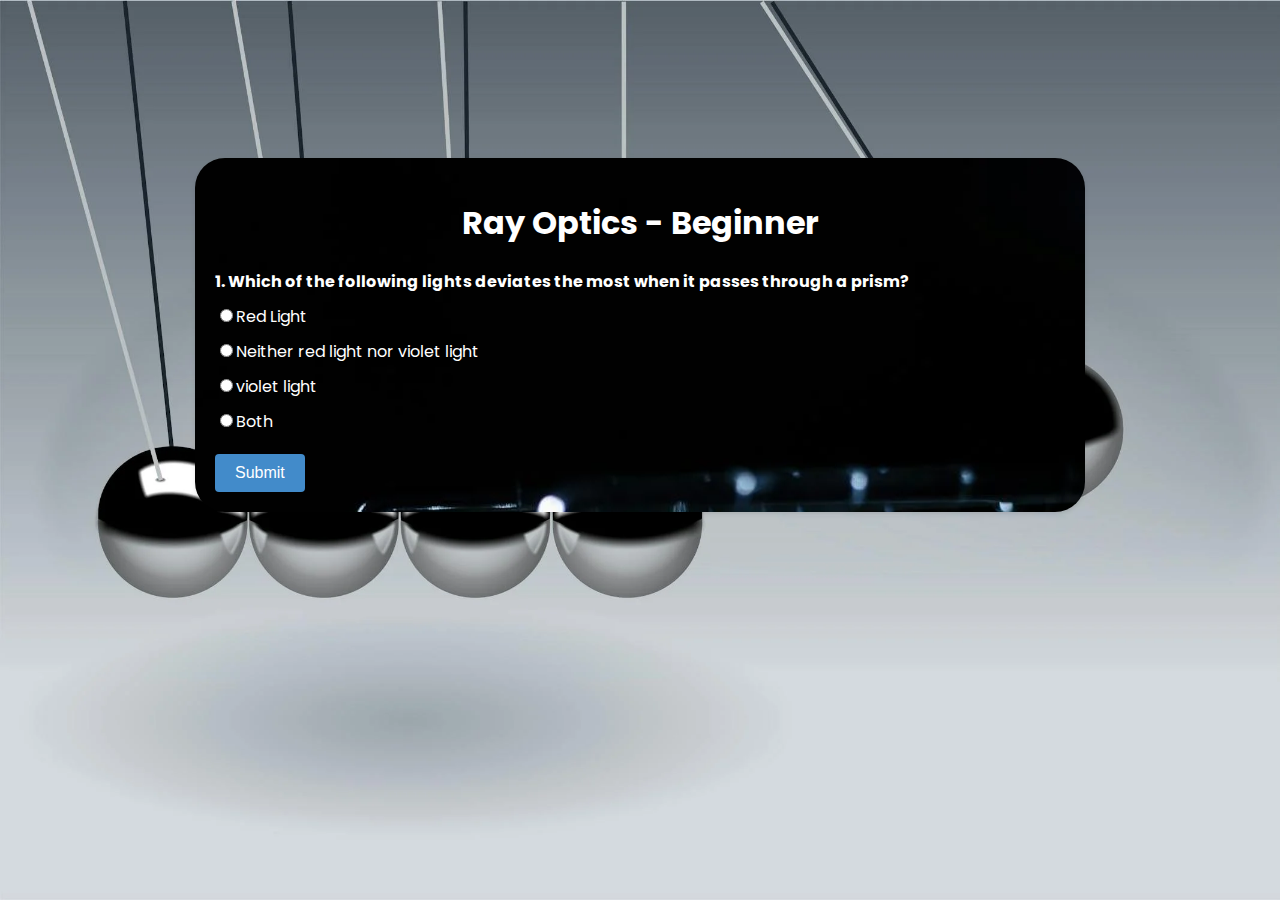
<file: ray_optics1.html>
<!DOCTYPE html>
<html>
<head>
  <title>Physics Beginner</title>
  <style>
    @import url('https://fonts.googleapis.com/css2?family=Poppins:wght@400;500;700&display=swap');

    body {
      font-family: 'Poppins', sans-serif;
      display: flex;
      justify-content: center;
      background-repeat: no-repeat;
      background-size:cover;
      background-attachment: fixed;
    }

    .container {
      width: 850px;
      padding: 20px;
      margin-top: 150px;
      background-color: #fff;
      box-shadow: 0 2px 4px rgba(0, 0, 0, 0.1);
      border-radius: 30px;
      color: #fff;
    }

    h1 {
      text-align: center;
    }

    .question {
      font-weight: bold;
      margin-bottom: 10px;
    }

    .options {
       margin-bottom: 20px;
    }

    .option {
        display: block;
        margin-bottom: 10px;
    }

    .button {
        display: inline-block;
        padding: 10px 20px;
        background-color: #428bca;
        color: #fff;
        border: none;
        cursor: pointer;
        font-size: 16px;
        border-radius: 4px;
        transition: background-color 0.3s;
        margin-right: 10px;
    }

    .button:hover {
        background-color: #3071a9;
    }

    .result {
        text-align: center;
        margin-top: 20px;
        font-weight: bold;
    }

    .hide{
        display: none;
    } 
  </style>
</head>
<body style="background-image: url(pphy1.jpeg);">
  <div class="container" style="background-image: url(qb.jpeg)">
    <h1>Ray Optics - Beginner</h1>
    <div id="physics"></div>
    <div id="result" class="result"></div>
    <button id="submit" class="button">Submit</button>
    <button id="retry" class="button hide">Retry</button>
    <button id="showAnswer" class="button hide">Show Answer</button>
  </div>
  <script>
    const quizData = [
    {
      question: '1. Which of the following lights deviates the most when it passes through a prism?',
      options: ['Red Light','Neither red light nor violet light','violet light', 'Both'],
      answer: 'Violet Lighht',
    },
    {
      question: '2. Which of the following phenomena of light results in a mirage?',
      options: ['refraction of light', 'reflection of light', 'total internal reflection', 'diffraction of light'],
      answer: 'total internal reflection',
    },
    {
      question: '3. For which of the following is the field of view maximum?',
      options: ['concave mmirror', 'convex mirror', 'plane mirror', 'cylindrical mirror'],
      answer: 'convex mirror',
    },
    {
      question: '4. What happens when the light is refracted into a medium?',
      options: ['both frequency and wavelength of the light increase', 'the wavelength increases but the frequency remains unchanged', 'both the wavelength and frequency decrease', 'the wavelength decreases but the frequency remains constant'],
      answer: 'the wavelength increases but the frequency remains unchanged',
    },
    {
      question: '5. If a glass prism is dipped in water, what happens to its dispersive power?',
      options: ['increasses', 'decreases', 'does not change', 'no effect'],
      answer: 'decreases',
    },
    {
      question: '6. What should be increased to increase the angular magnification of a simple microscope?',
      options: ['the power of the lens', 'the focal length of the lens', 'lens aperture', 'object size'],
      answer: 'the power of the lens',
    },
    {
      question: '7. Which of the following phenomenon is used in optical fibre?',
      options: ['refraction', 'diffraction', 'scattering', 'total internal reflection'],
      answer: 'total internal reflection',
    },
    {
      question: '8. Which of the following statements is true for total internal reflection?',
      options: ['light travels from rarer medium to denser medium', 'light travels from denser medium to rarer medium', 'light travels in water only', 'light travels in the air only'],
      answer: 'light travels from denser medium to rarer medium',
    },
    {
      question: '9. A convex lens is dipped in a liquid whose refractive index is equal to the refractive index of the lens. Then what is its focal length?',
      options: ['focal length will become zero', 'focal length will become infinite', 'focal length will reduce, but not become zero', 'remains unchanged'],
      answer: 'Focal length will become infinite',
    },
    {
      question: '10. For a telescope, the larger the diameter of the objective lens ',
      options: ['Greater the resolving power', 'Greater the magnifying power', 'Smaller the resolving power', 'Smaller the magnifying power'],
      answer: 'Greater the resolving power',
    },

    /*
    {
      question: '',
      options: ['', '', '', ''],
      answer: '',
    },*/
    
];

const quizContainer = document.getElementById('physics');
const resultContainer = document.getElementById('result');
const submitButton = document.getElementById('submit');
const retryButton = document.getElementById('retry');
const showAnswerButton = document.getElementById('showAnswer');

let currentQuestion = 0;
let score = 0;
let incorrectAnswers = [];

function shuffleArray(array) {
  for (let i = array.length - 1; i > 0; i--) {
    const j = Math.floor(Math.random() * (i + 1));
    [array[i], array[j]] = [array[j], array[i]];
  }
}

function displayQuestion() {
  const questionData = quizData[currentQuestion];

  const questionElement = document.createElement('div');
  questionElement.className = 'question';
  questionElement.innerHTML = questionData.question;

  const optionsElement = document.createElement('div');
  optionsElement.className = 'options';

  const shuffledOptions = [...questionData.options];
  shuffleArray(shuffledOptions);

  for (let i = 0; i < shuffledOptions.length; i++) {
    const option = document.createElement('label');
    option.className = 'option';

    const radio = document.createElement('input');
    radio.type = 'radio';
    radio.name = 'quiz';
    radio.value = shuffledOptions[i];

    const optionText = document.createTextNode(shuffledOptions[i]);

    option.appendChild(radio);
    option.appendChild(optionText);
    optionsElement.appendChild(option);
  }

  quizContainer.innerHTML = '';
  quizContainer.appendChild(questionElement);
  quizContainer.appendChild(optionsElement);
}

function checkAnswer() {
  const selectedOption = document.querySelector('input[name="quiz"]:checked');
  if (selectedOption) {
    const answer = selectedOption.value;
    if (answer === quizData[currentQuestion].answer) {
      score++;
    } else {
      incorrectAnswers.push({
        question: quizData[currentQuestion].question,
        incorrectAnswer: answer,
        correctAnswer: quizData[currentQuestion].answer,
      });
    }
    currentQuestion++;
    selectedOption.checked = false;
    if (currentQuestion < quizData.length) {
      displayQuestion();
    } else {
      displayResult();
    }
  }
}

function displayResult() {
  quizContainer.style.display = 'none';
  submitButton.style.display = 'none';
  retryButton.style.display = 'inline-block';
  showAnswerButton.style.display = 'inline-block';
  resultContainer.innerHTML = `You scored ${score} out of ${quizData.length}!`;
}

function retryQuiz() {
  currentQuestion = 0;
  score = 0;
  incorrectAnswers = [];
  quizContainer.style.display = 'block';
  submitButton.style.display = 'inline-block';
  retryButton.style.display = 'none';
  showAnswerButton.style.display = 'none';
  resultContainer.innerHTML = '';
  displayQuestion();
}

function showAnswer() {
  quizContainer.style.display = 'none';
  submitButton.style.display = 'none';
  retryButton.style.display = 'inline-block';
  showAnswerButton.style.display = 'none';

  let incorrectAnswersHtml = '';
  for (let i = 0; i < incorrectAnswers.length; i++) {
    incorrectAnswersHtml += `
      <p>
        <strong>Question:</strong> ${incorrectAnswers[i].question}<br>
        <strong>Your Answer:</strong> ${incorrectAnswers[i].incorrectAnswer}<br>
        <strong>Correct Answer:</strong> ${incorrectAnswers[i].correctAnswer}
      </p>
    `;
  }

  resultContainer.innerHTML = `
    <p>You scored ${score} out of ${quizData.length}!</p>
    <p>Incorrect Answers:</p>
    ${incorrectAnswersHtml}
  `;
}

submitButton.addEventListener('click', checkAnswer);
retryButton.addEventListener('click', retryQuiz);
showAnswerButton.addEventListener('click', showAnswer);

displayQuestion();
  </script>
</body>
</html>
</file>
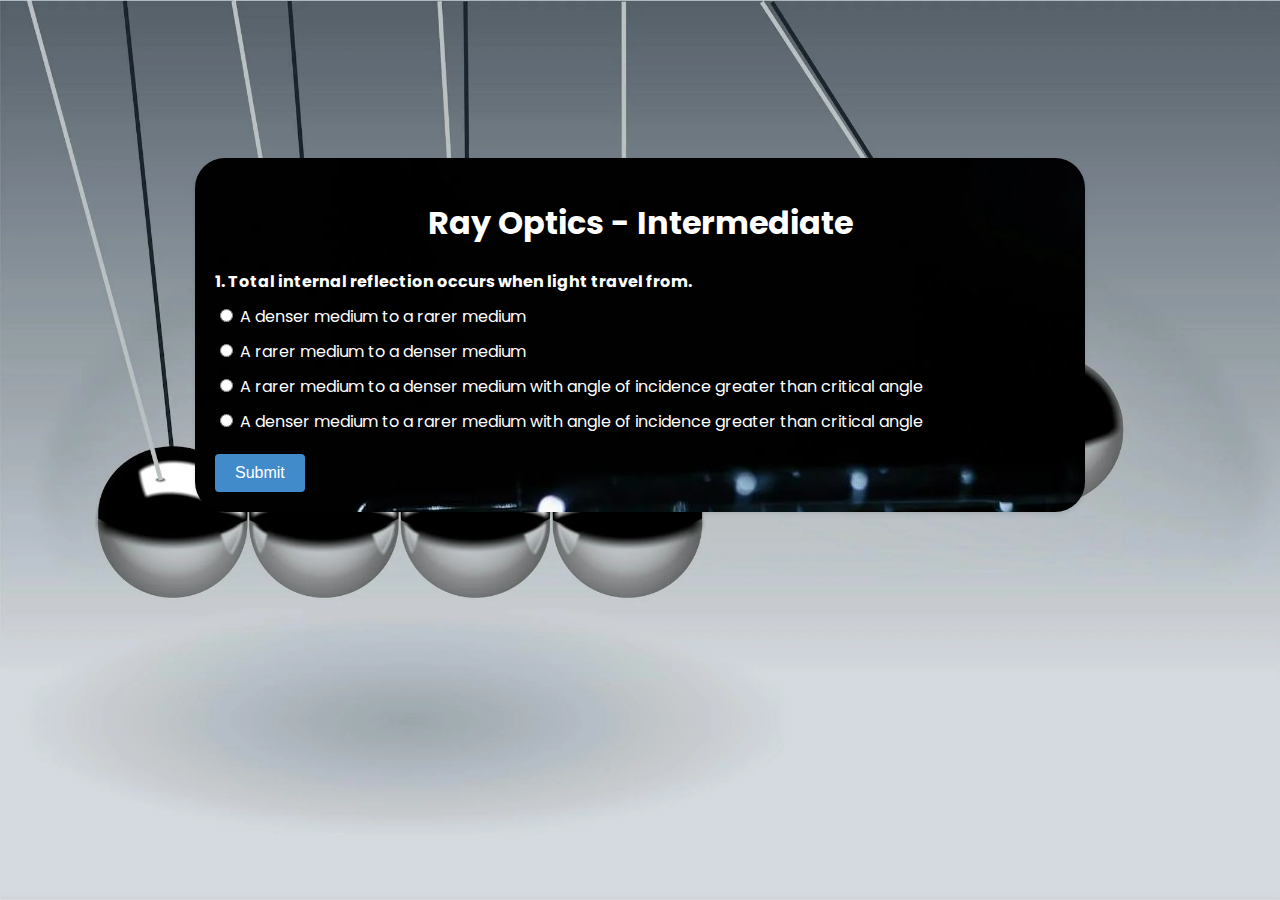
<file: ray_optics2.html>
<!DOCTYPE html>
<html>
<head>
  <title>Ray Optics Intermediate</title>
  <style>
    @import url('https://fonts.googleapis.com/css2?family=Poppins:wght@400;500;700&display=swap');

    body {
      font-family: 'Poppins', sans-serif;
      display: flex;
      justify-content: center;
      background-repeat: no-repeat;
      background-size:cover;
      background-attachment: fixed;
    }

    .container {
      width: 850px;
      padding: 20px;
      margin-top: 150px;
      background-color: #fff;
      box-shadow: 0 2px 4px rgba(0, 0, 0, 0.1);
      border-radius: 30px;
      color: #fff;
    }

    h1 {
      text-align: center;
    }

    .question {
      font-weight: bold;
      margin-bottom: 10px;
    }

    .options {
       margin-bottom: 20px;
    }

    .option {
        display: block;
        margin-bottom: 10px;
    }

    .button {
        display: inline-block;
        padding: 10px 20px;
        background-color: #428bca;
        color: #fff;
        border: none;
        cursor: pointer;
        font-size: 16px;
        border-radius: 4px;
        transition: background-color 0.3s;
        margin-right: 10px;
    }

    .button:hover {
        background-color: #3071a9;
    }

    .result {
        text-align: center;
        margin-top: 20px;
        font-weight: bold;
    }

    .hide{
        display: none;
    } 
  </style>
</head>
<body style="background-image: url(pphy1.jpeg);">
  <div class="container" style="background-image: url(qb.jpeg)">
    <h1>Ray Optics - Intermediate</h1>
    <div id="physics"></div>
    <div id="result" class="result"></div>
    <button id="submit" class="button">Submit</button>
    <button id="retry" class="button hide">Retry</button>
    <button id="showAnswer" class="button hide">Show Answer</button>
  </div>
  <script>
    const quizData = [
    {
      question:  ' 1. Total internal reflection occurs when light travel from. ' ,
      options:  [ ' A rarer medium to a denser medium ' ,  ' A denser medium to a rarer medium ' ,  '  A rarer medium to a denser medium with angle of incidence greater than critical angle ' , ' A denser medium to a rarer medium with angle of incidence greater than critical angle ' ] ,
      answer:  ' A denser medium to a rarer medium with angle of incidence greater than critical angle ' ,
    } ,

{
      question:  ' 2. Which among the following is the property of light? ' ,
      options:  [ ' Diffraction ' ,  ' Reflection ' ,  ' Total internal reflection ' , ' All the options ' ] ,
      answer:  ' All the options ' ,
    } ,
{
      question:  ' 3. Dispersion can be observed through ______ ' ,
      options:  [ ' Wood ' ,  ' Wall ' ,  ' Paper ' , ' Prism ' ] ,
      answer:  ' Prism ' ,
    } ,

{
      question:  ' 4. What are the types of images formed? ' ,
      options:  [ ' Real ' ,  ' Virtual ' ,  ' Neither real nor virtual ' , ' Both real and virtual ' ] ,
      answer:  ' Both real and virtual ' ,
    } ,

{
      question:  ' 5. Light has the properties of ' ,
      options:  [ ' Wave ' ,  ' Particle ' ,  ' Neither wave nor particle ' , ' Both wave and particle ' ] ,
      answer:  ' Both wave and particle ' ,
    } ,

{
      question:  ' 6.  State true or false: Photons have a mass of more than two gms. ' ,
      options:  [ ' TRUE ' ,  ' FALSE ' ] ,
      answer:  ' FALSE ' ,
    } ,

{
      question:  ' 7. Choose YES or NO: The higher density materials will have greater refractive indices ' ,
      options:  [ ' YES  ' ,  ' NO '  ] ,
      answer:  ' YES ' ,
    } ,

{
      question:  ' 8. Formation of images by mirrors is studied by: ' ,
      options:  [ ' Geometrical optics ' ,  ' Physical optics ' ,  ' Neither Physical optics nor Geometrical optics ' , ' None of the options ' ] ,
      answer:  ' Geometrical optics ' ,
    } ,

{
      question:  ' 9. The bending of light when it passes from one medium to another is called_____ ' ,
      options:  [ ' Diffraction ' ,  ' Reflection ' ,  ' Refraction ' , ' Total internal reflection ' ] ,
      answer:  ' Refraction ' ,
    } ,

{
      question:  ' 10. Refraction is used in devices like ' ,
      options:  [ ' Cameras ' ,  ' Projectors ' ,  ' Telescopes ' , ' All the above options ' ] ,
      answer:  ' All the above options ' ,
    }
    /*
    {
      question: '',
      options: ['', '', '', ''],
      answer: '',
    },*/
    
];

const quizContainer = document.getElementById('physics');
const resultContainer = document.getElementById('result');
const submitButton = document.getElementById('submit');
const retryButton = document.getElementById('retry');
const showAnswerButton = document.getElementById('showAnswer');

let currentQuestion = 0;
let score = 0;
let incorrectAnswers = [];

function shuffleArray(array) {
  for (let i = array.length - 1; i > 0; i--) {
    const j = Math.floor(Math.random() * (i + 1));
    [array[i], array[j]] = [array[j], array[i]];
  }
}

function displayQuestion() {
  const questionData = quizData[currentQuestion];

  const questionElement = document.createElement('div');
  questionElement.className = 'question';
  questionElement.innerHTML = questionData.question;

  const optionsElement = document.createElement('div');
  optionsElement.className = 'options';

  const shuffledOptions = [...questionData.options];
  shuffleArray(shuffledOptions);

  for (let i = 0; i < shuffledOptions.length; i++) {
    const option = document.createElement('label');
    option.className = 'option';

    const radio = document.createElement('input');
    radio.type = 'radio';
    radio.name = 'quiz';
    radio.value = shuffledOptions[i];

    const optionText = document.createTextNode(shuffledOptions[i]);

    option.appendChild(radio);
    option.appendChild(optionText);
    optionsElement.appendChild(option);
  }

  quizContainer.innerHTML = '';
  quizContainer.appendChild(questionElement);
  quizContainer.appendChild(optionsElement);
}

function checkAnswer() {
  const selectedOption = document.querySelector('input[name="quiz"]:checked');
  if (selectedOption) {
    const answer = selectedOption.value;
    if (answer === quizData[currentQuestion].answer) {
      score++;
    } else {
      incorrectAnswers.push({
        question: quizData[currentQuestion].question,
        incorrectAnswer: answer,
        correctAnswer: quizData[currentQuestion].answer,
      });
    }
    currentQuestion++;
    selectedOption.checked = false;
    if (currentQuestion < quizData.length) {
      displayQuestion();
    } else {
      displayResult();
    }
  }
}

function displayResult() {
  quizContainer.style.display = 'none';
  submitButton.style.display = 'none';
  retryButton.style.display = 'inline-block';
  showAnswerButton.style.display = 'inline-block';
  resultContainer.innerHTML = `You scored ${score} out of ${quizData.length}!`;
}

function retryQuiz() {
  currentQuestion = 0;
  score = 0;
  incorrectAnswers = [];
  quizContainer.style.display = 'block';
  submitButton.style.display = 'inline-block';
  retryButton.style.display = 'none';
  showAnswerButton.style.display = 'none';
  resultContainer.innerHTML = '';
  displayQuestion();
}

function showAnswer() {
  quizContainer.style.display = 'none';
  submitButton.style.display = 'none';
  retryButton.style.display = 'inline-block';
  showAnswerButton.style.display = 'none';

  let incorrectAnswersHtml = '';
  for (let i = 0; i < incorrectAnswers.length; i++) {
    incorrectAnswersHtml += `
      <p>
        <strong>Question:</strong> ${incorrectAnswers[i].question}<br>
        <strong>Your Answer:</strong> ${incorrectAnswers[i].incorrectAnswer}<br>
        <strong>Correct Answer:</strong> ${incorrectAnswers[i].correctAnswer}
      </p>
    `;
  }

  resultContainer.innerHTML = `
    <p>You scored ${score} out of ${quizData.length}!</p>
    <p>Incorrect Answers:</p>
    ${incorrectAnswersHtml}
  `;
}

submitButton.addEventListener('click', checkAnswer);
retryButton.addEventListener('click', retryQuiz);
showAnswerButton.addEventListener('click', showAnswer);

displayQuestion();
  </script>
</body>
</html>
</file>
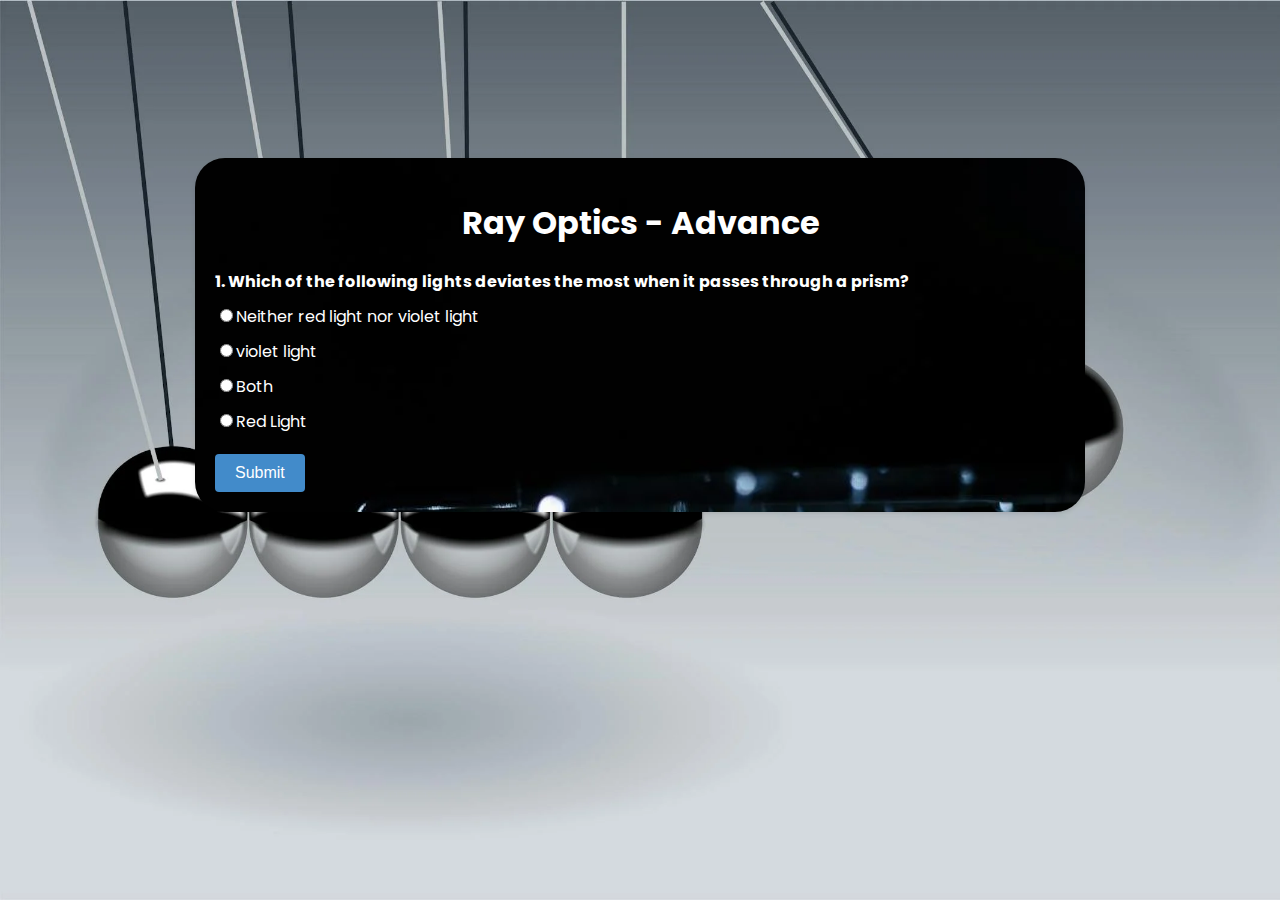
<file: ray_optics3.html>
<!DOCTYPE html>
<html>
<head>
  <title>Ray Optics Advance</title>
  <style>
    @import url('https://fonts.googleapis.com/css2?family=Poppins:wght@400;500;700&display=swap');

    body {
      font-family: 'Poppins', sans-serif;
      display: flex;
      justify-content: center;
      background-repeat: no-repeat;
      background-size:cover;
      background-attachment: fixed;
    }

    .container {
      width: 850px;
      padding: 20px;
      margin-top: 150px;
      background-color: #fff;
      box-shadow: 0 2px 4px rgba(0, 0, 0, 0.1);
      border-radius: 30px;
      color: #fff;
    }

    h1 {
      text-align: center;
    }

    .question {
      font-weight: bold;
      margin-bottom: 10px;
    }

    .options {
       margin-bottom: 20px;
    }

    .option {
        display: block;
        margin-bottom: 10px;
    }

    .button {
        display: inline-block;
        padding: 10px 20px;
        background-color: #428bca;
        color: #fff;
        border: none;
        cursor: pointer;
        font-size: 16px;
        border-radius: 4px;
        transition: background-color 0.3s;
        margin-right: 10px;
    }

    .button:hover {
        background-color: #3071a9;
    }

    .result {
        text-align: center;
        margin-top: 20px;
        font-weight: bold;
    }

    .hide{
        display: none;
    } 
  </style>
</head>
<body style="background-image: url(pphy1.jpeg);">
  <div class="container" style="background-image: url(qb.jpeg)">
    <h1>Ray Optics - Advance</h1>
    <div id="physics"></div>
    <div id="result" class="result"></div>
    <button id="submit" class="button">Submit</button>
    <button id="retry" class="button hide">Retry</button>
    <button id="showAnswer" class="button hide">Show Answer</button>
  </div>
  <script>
    const quizData = [
    {
      question: '1. Which of the following lights deviates the most when it passes through a prism?',
      options: ['Red Light','Neither red light nor violet light','violet light', 'Both'],
      answer: 'Violet Lighht',
    },
    {
      question: '2. Which of the following phenomena of light results in a mirage?',
      options: ['refraction of light', 'reflection of light', 'total internal reflection', 'diffraction of light'],
      answer: 'total internal reflection',
    },
    {
      question: '3. For which of the following is the field of view maximum?',
      options: ['concave mmirror', 'convex mirror', 'plane mirror', 'cylindrical mirror'],
      answer: 'convex mirror',
    },
    {
      question: '4. What happens when the light is refracted into a medium?',
      options: ['both frequency and wavelength of the light increase', 'the wavelength increases but the frequency remains unchanged', 'both the wavelength and frequency decrease', 'the wavelength decreases but the frequency remains constant'],
      answer: 'the wavelength increases but the frequency remains unchanged',
    },
    {
      question: '5. If a glass prism is dipped in water, what happens to its dispersive power?',
      options: ['increasses', 'decreases', 'does not change', 'no effect'],
      answer: 'decreases',
    },
    {
      question: '6. What should be increased to increase the angular magnification of a simple microscope?',
      options: ['the power of the lens', 'the focal length of the lens', 'lens aperture', 'object size'],
      answer: 'the power of the lens',
    },
    {
      question: '7. Which of the following phenomenon is used in optical fibre?',
      options: ['refraction', 'diffraction', 'scattering', 'total internal reflection'],
      answer: 'total internal reflection',
    },
    {
      question: '8. Which of the following statements is true for total internal reflection?',
      options: ['light travels from rarer medium to denser medium', 'light travels from denser medium to rarer medium', 'light travels in water only', 'light travels in the air only'],
      answer: 'light travels from denser medium to rarer medium',
    },
    {
      question: '9. A convex lens is dipped in a liquid whose refractive index is equal to the refractive index of the lens. Then what is its focal length?',
      options: ['focal length will become zero', 'focal length will become infinite', 'focal length will reduce, but not become zero', 'remains unchanged'],
      answer: 'Focal length will become infinite',
    },
    {
      question: '10. For a telescope, the larger the diameter of the objective lens ',
      options: ['Greater the resolving power', 'Greater the magnifying power', 'Smaller the resolving power', 'Smaller the magnifying power'],
      answer: 'Greater the resolving power',
    },

    /*
    {
      question: '',
      options: ['', '', '', ''],
      answer: '',
    },*/
    
];

const quizContainer = document.getElementById('physics');
const resultContainer = document.getElementById('result');
const submitButton = document.getElementById('submit');
const retryButton = document.getElementById('retry');
const showAnswerButton = document.getElementById('showAnswer');

let currentQuestion = 0;
let score = 0;
let incorrectAnswers = [];

function shuffleArray(array) {
  for (let i = array.length - 1; i > 0; i--) {
    const j = Math.floor(Math.random() * (i + 1));
    [array[i], array[j]] = [array[j], array[i]];
  }
}

function displayQuestion() {
  const questionData = quizData[currentQuestion];

  const questionElement = document.createElement('div');
  questionElement.className = 'question';
  questionElement.innerHTML = questionData.question;

  const optionsElement = document.createElement('div');
  optionsElement.className = 'options';

  const shuffledOptions = [...questionData.options];
  shuffleArray(shuffledOptions);

  for (let i = 0; i < shuffledOptions.length; i++) {
    const option = document.createElement('label');
    option.className = 'option';

    const radio = document.createElement('input');
    radio.type = 'radio';
    radio.name = 'quiz';
    radio.value = shuffledOptions[i];

    const optionText = document.createTextNode(shuffledOptions[i]);

    option.appendChild(radio);
    option.appendChild(optionText);
    optionsElement.appendChild(option);
  }

  quizContainer.innerHTML = '';
  quizContainer.appendChild(questionElement);
  quizContainer.appendChild(optionsElement);
}

function checkAnswer() {
  const selectedOption = document.querySelector('input[name="quiz"]:checked');
  if (selectedOption) {
    const answer = selectedOption.value;
    if (answer === quizData[currentQuestion].answer) {
      score++;
    } else {
      incorrectAnswers.push({
        question: quizData[currentQuestion].question,
        incorrectAnswer: answer,
        correctAnswer: quizData[currentQuestion].answer,
      });
    }
    currentQuestion++;
    selectedOption.checked = false;
    if (currentQuestion < quizData.length) {
      displayQuestion();
    } else {
      displayResult();
    }
  }
}

function displayResult() {
  quizContainer.style.display = 'none';
  submitButton.style.display = 'none';
  retryButton.style.display = 'inline-block';
  showAnswerButton.style.display = 'inline-block';
  resultContainer.innerHTML = `You scored ${score} out of ${quizData.length}!`;
}

function retryQuiz() {
  currentQuestion = 0;
  score = 0;
  incorrectAnswers = [];
  quizContainer.style.display = 'block';
  submitButton.style.display = 'inline-block';
  retryButton.style.display = 'none';
  showAnswerButton.style.display = 'none';
  resultContainer.innerHTML = '';
  displayQuestion();
}

function showAnswer() {
  quizContainer.style.display = 'none';
  submitButton.style.display = 'none';
  retryButton.style.display = 'inline-block';
  showAnswerButton.style.display = 'none';

  let incorrectAnswersHtml = '';
  for (let i = 0; i < incorrectAnswers.length; i++) {
    incorrectAnswersHtml += `
      <p>
        <strong>Question:</strong> ${incorrectAnswers[i].question}<br>
        <strong>Your Answer:</strong> ${incorrectAnswers[i].incorrectAnswer}<br>
        <strong>Correct Answer:</strong> ${incorrectAnswers[i].correctAnswer}
      </p>
    `;
  }

  resultContainer.innerHTML = `
    <p>You scored ${score} out of ${quizData.length}!</p>
    <p>Incorrect Answers:</p>
    ${incorrectAnswersHtml}
  `;
}

submitButton.addEventListener('click', checkAnswer);
retryButton.addEventListener('click', retryQuiz);
showAnswerButton.addEventListener('click', showAnswer);

displayQuestion();
  </script>
</body>
</html>
</file>
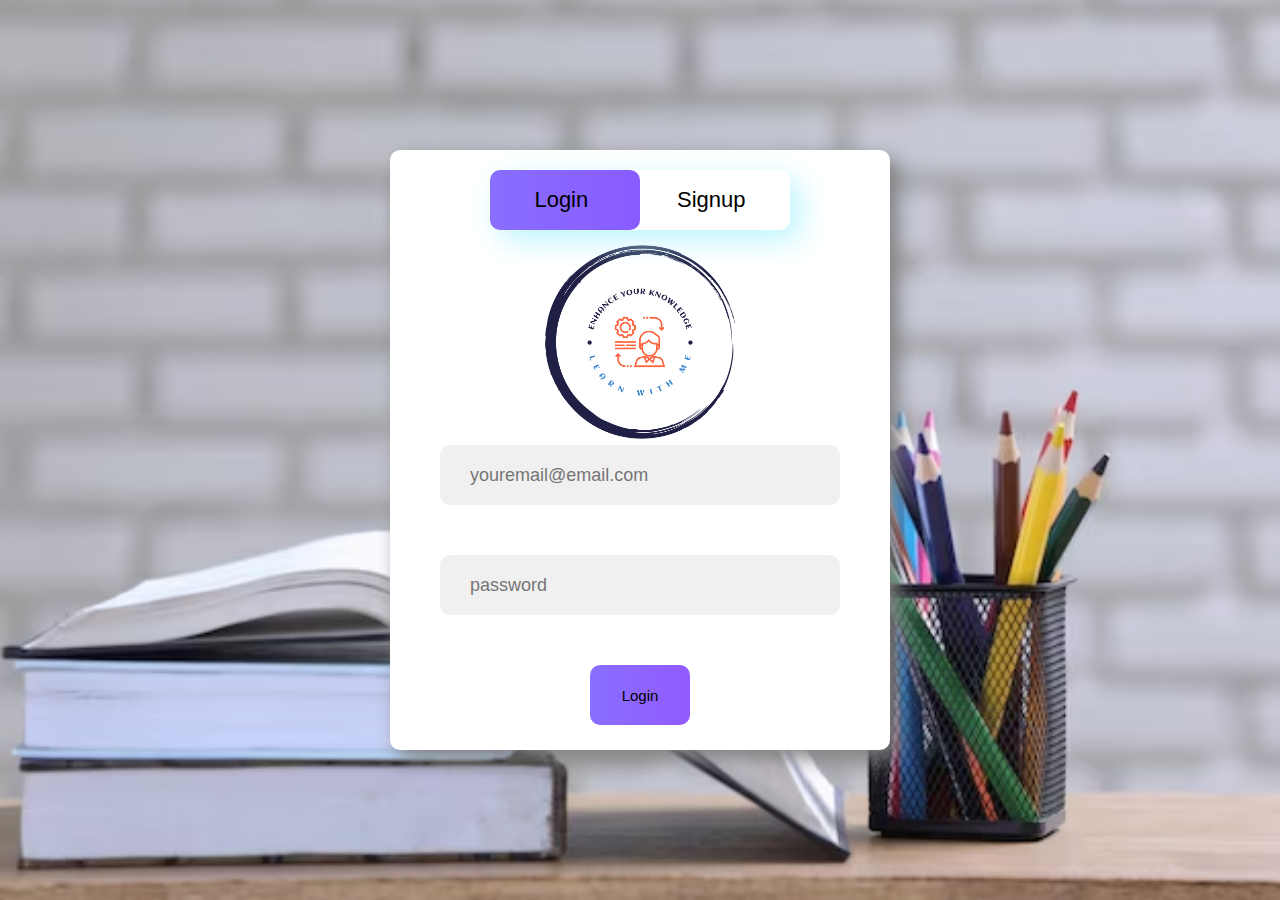
<file: signup_page.html>
<!DOCTYPE html>
<html lang="en">
<head>
    <meta charset="UTF-8">
    <meta name="viewport"
          content="width=device-width, initial-scale=1.0">
    <title>Signup/Login</title>
    <link rel="stylesheet" href="signup.css">
    <style>
    body {
        background-image: url('Background.jpeg');
        background-repeat: no-repeat;
        background-size: 100% 100%;
        background-attachment: fixed;
    }
</style>
</head>
 
<body>
    <div class="container" style="background-image: url('logo-no-background.png'); background-repeat: no-repeat; background-position: center; background-size: 190px; background-position-y: 85px;">
        <div class="slider"></div>
        <div class="btn">
            <button class="login">Login</button>
            <button class="signup">Signup</button>
        </div>
        <div class="form-section">
            <div class="login-box" style="margin-top: 85px ;">
                <input type="email" class="email ele" placeholder="youremail@email.com">
                <input type="password" class="password ele" placeholder="password">
                <button class="clkbtn">Login</button>
            </div>
            <div class="signup-box">
                <input type="text" class="name ele" placeholder="Enter your name">
                <input type="email" class="email ele" placeholder="youremail@email.com">
                <input type="password" class="password ele" placeholder="password">
                <input type="password" class="password ele" placeholder="Confirm password">
                <button class="clkbtn">Signup</button>
            </div>
        </div>
    </div>
    <div class="confirmation-popup" id="confirmationPopup">
        <p>Login successful! Welcome.</p>
    </div>
    <script src="signup.js"></script>
</body>
</html>
</file>
<file: signup.css>
* {
    margin: 0;
    padding: 0;
    box-sizing: border-box;
    font-family: "Poppins", sans-serif;
}
 
body {
    height: 100vh;
    width: 100vw;
    display: flex;
    justify-content: center;
    align-items: center;
    flex-direction: column;
    gap: 30px;
    background-color: rgb(231, 231, 231);
}
 
.container {
    height: 600px;
    width: 500px;
    background-color: white;
    box-shadow: 8px 8px 20px rgb(128, 128, 128);
    position: relative;
    overflow: hidden;
    border-radius: 10px;
}
 
.btn {
    height: 60px;
    width: 300px;
    margin: 20px auto;
    box-shadow: 10px 10px 30px rgb(188, 245, 254);
    border-radius: 10px;
    display: flex;
    justify-content: space-around;
    align-items: center;
}
 
.login,
.signup {
    font-size: 22px;
    border: none;
    outline: none;
    background-color: transparent;
    position: relative;
    cursor: pointer;
}
 
.slider {
    height: 60px;
    width: 150px;
    border-radius: 10px;
    background-image: linear-gradient(to right,
            rgb(137, 110, 255),
            rgb(137, 91, 255));
    position: absolute;
    top: 20px;
    left: 100px;
    transition: all 0.1s ease-in-out;
}
 
.moveslider {
    left: 250px;
}
 
.form-section {
    height: 500px;
    width: 1000px;
    padding: 20px 0;
    display: flex;
    position: relative;
    transition: all 0.5s ease-in-out;
    left: 0px;
}
 
.form-section-move {
    left: -500px;
}
 
.login-box,
.signup-box {
    height: 100%;
    width: 500px;
    display: flex;
    flex-direction: column;
    align-items: center;
    justify-content: center;
    padding: 0px 40px;
}
 
.login-box {
    gap: 50px;
}
 
.signup-box {
    gap: 30px;
}
 
.ele {
    height: 60px;
    width: 400px;
    outline: none;
    border: none;
    color: rgb(77, 77, 77);
    background-color: rgb(240, 240, 240);
    border-radius: 10px;
    padding-left: 30px;
    font-size: 18px;
}
 
.clkbtn {
    height: 60px;
    width: 100px;
    border-radius: 10px;
    background-image: linear-gradient(to right,
            rgb(137, 110, 255),
            rgb(146, 91, 255));
    font-size: 15px;
    border: none;
    cursor: pointer;
}
  
@media screen and (max-width: 650px) {
    .container {
        height: 600px;
        width: 300px;
    }
 
    .title {
        font-size: 15px;
    }
 
    .btn {
        height: 50px;
        width: 200px;
        margin: 20px auto;
    }
 
    .login,
    .signup {
        font-size: 19px;
    }
 
    .slider {
        height: 50px;
        width: 100px;
        left: 50px;
    }
 
    .moveslider {
        left: 150px;
    }
 
    .form-section {
        height: 500px;
        width: 600px;
    }
 
    .form-section-move {
        left: -300px;
    }
 
    .login-box,
    .signup-box {
        height: 100%;
        width: 300px;
    }
 
    .ele {
        height: 50px;
        width: 250px;
        font-size: 15px;
    }
 
    .clkbtn {
        height: 50px;
        width: 130px;
        font-size: 19px;
    }
}
 
.confirmation-popup {
    display: none;
    position: fixed;
    bottom: 0;
    right: 15px;
    background-color: #f9f9f9;
    padding: 10px;
    border: 1px solid #ddd;
    z-index: 10;
}
</file>
